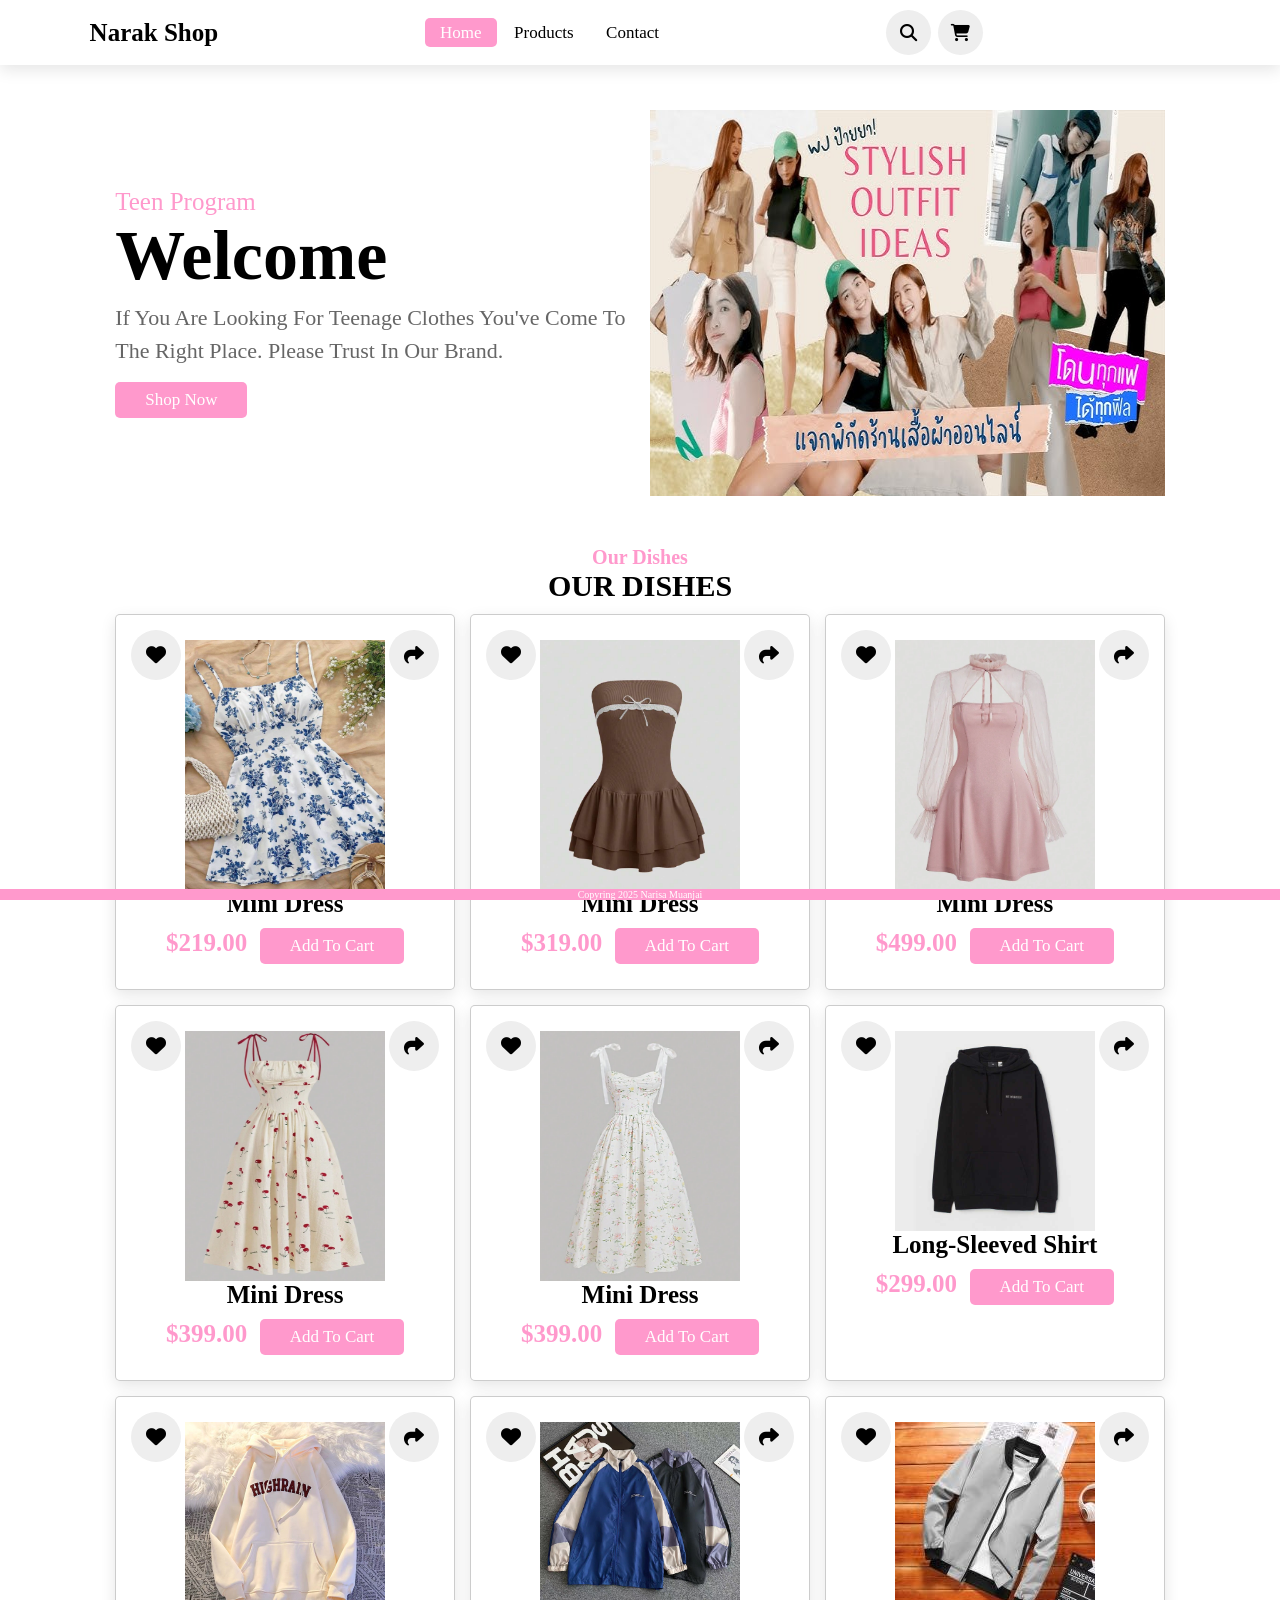
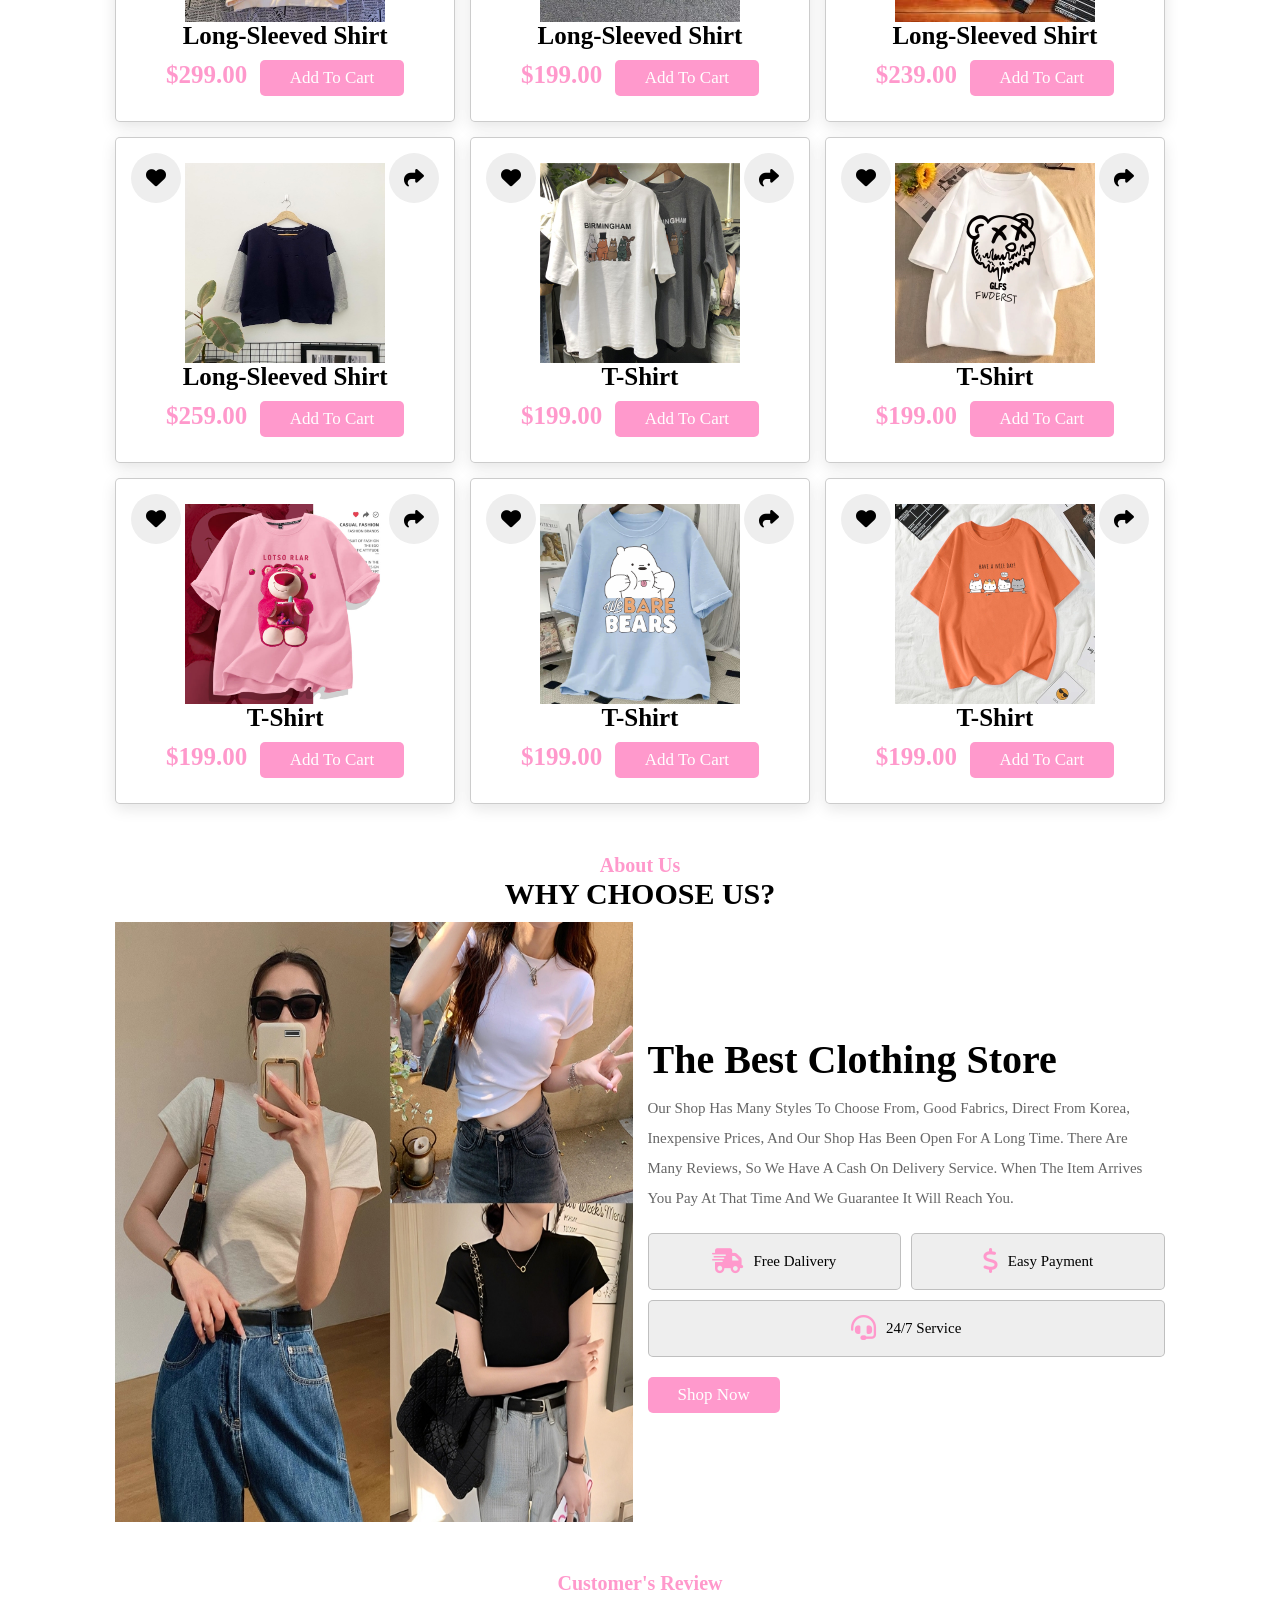
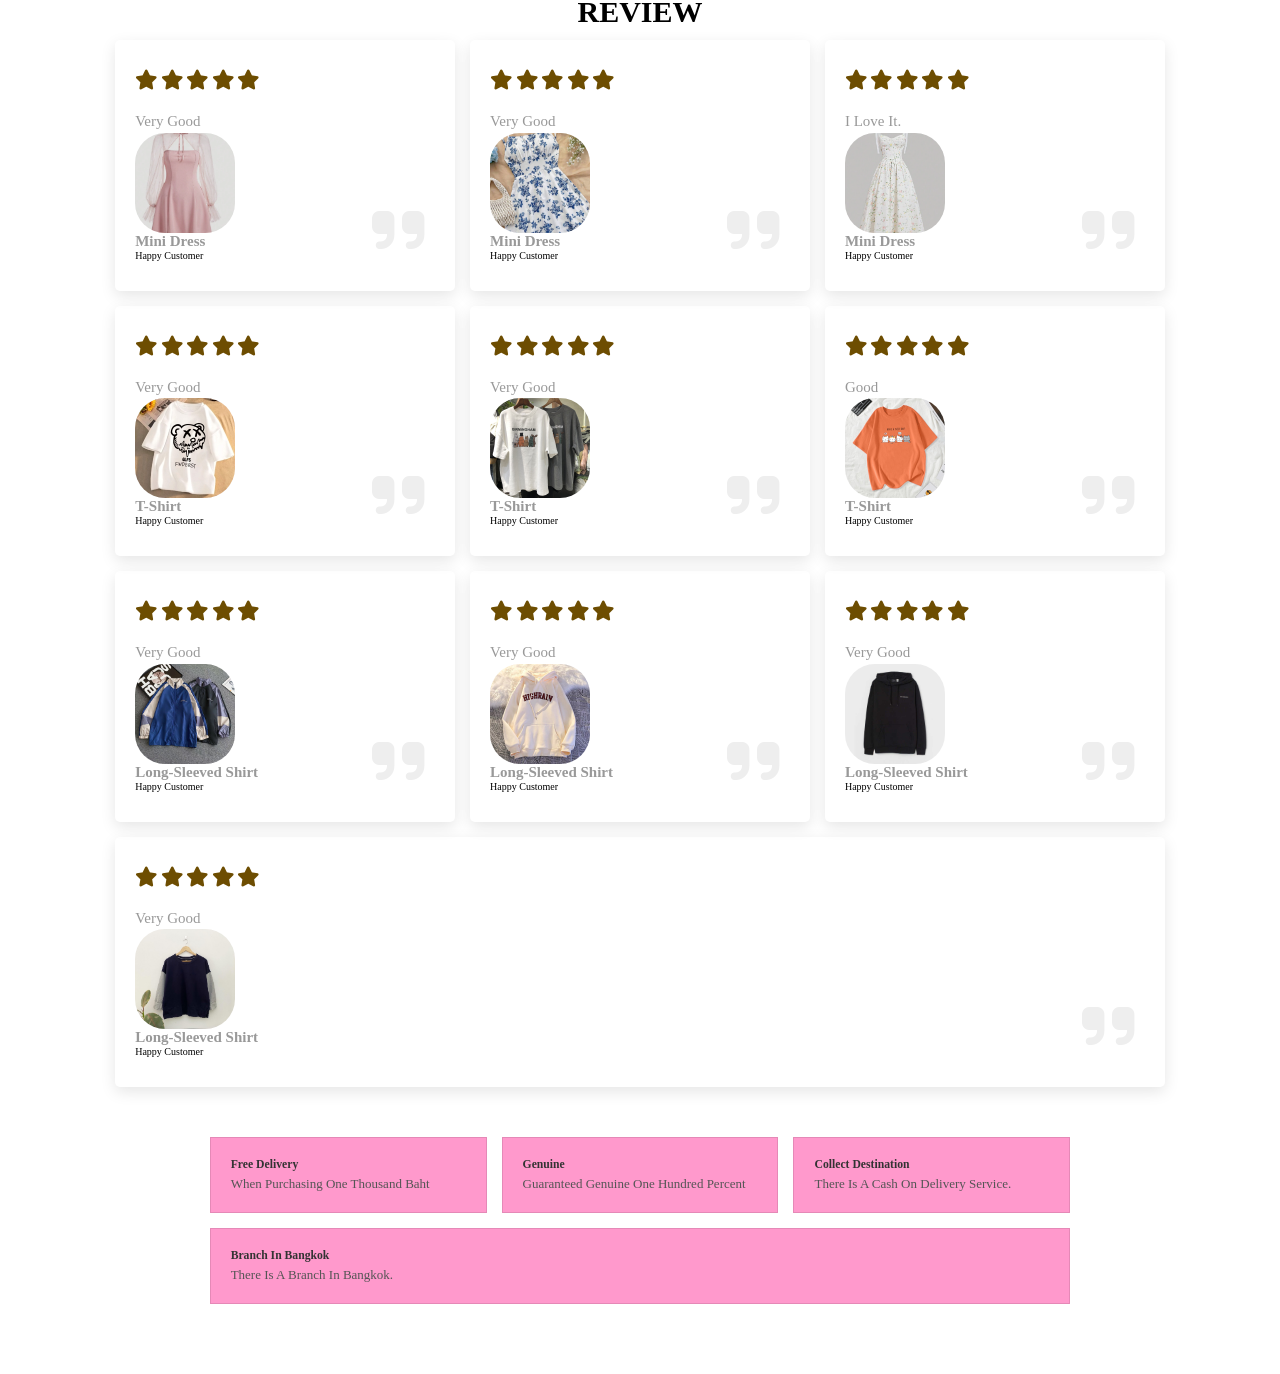
<file: index.html>
<!DOCTYPE html PUBLIC "-//W3C//DTD XHTML 1.0 Transitional//EN" "http://www.w3.org/TR/xhtml1/DTD/xhtml1-transitional.dtd">
<html xmlns="http://www.w3.org/1999/xhtml">
<head>
    <meta http-equiv="Content-Type" content="text/html; charset=utf-8" />
    <title>Home</title>

    <link rel="stylesheet" <a href="styleHome.css"></a>
<link rel="stylesheet" href="https://cdnjs.cloudflare.com/ajax/libs/font-awesome/6.4.2/css/all.min.css" />
</head>

<body>
<header>
<a href="#" class="logo">Narak Shop</a>


<nav class="navbar">
<a class="active" href="index.html">Home</a>
<a href="Product.html">Products</a>
<a href="Contact.html">Contact</a>
</nav>


<div class="icons">
<i class="fas fa-search" id="search-icon"></i>
<i href="#" class="fas fa-shopping-cart"></i>
</div>


<form action="" id="search-form>
<input type="search" name="" id="search-box">
<label for="search-box" class="fas fas-search"></label>

</header>

<section class="home" id="home">

<div class="home-slider">

<div class="swiper-wrapper wrapper">

<div class="swiper-slide slide">
<div class="content">
<span>Teen program</span>
<h3>Welcome</h3>
<p> If you are looking for teenage clothes You've come to the right place. Please trust in our brand.</p>
<a href="Product.html" class="btn">Shop Now</a>
</div>

<div class="image">
<img src="img_header/header.jpg" width="686" height="386" alt="" border="0">
</div>
</div>
</div>
</div>
</section>

<section class="dishes" id="dishes">

<h3 class="sub-heading"> our dishes</h3>
<h1 class="heading"> our dishes</h1>
&nbsp;
&nbsp;
&nbsp;
<div class="box-container">

<div class="box">
<a href="#" class="fa-solid fa-heart"></a>
<a href="#" class="fa-solid fa-share"></a>
<img src="img_product/Mini/Mini1.png" width="200" height="250" alt="" >

<h3> mini dress </h3>

<span>$219.00</span>
<a href="Payment.html" class="btn">add to cart</a>
</div>



<div class="box">
<a href="#" class="fa-solid fa-heart"></a>
<a href="#" class="fa-solid fa-share"></a>
<img src="img_product/Mini/Mini2.png" width="200" height="250" alt="" >
<h3> mini dress </h3>

<span>$319.00</span>
<a href="Payment.html" class="btn">add to cart</a>
</div>





<div class="box">
<a href="#" class="fa-solid fa-heart"></a>
<a href="#" class="fa-solid fa-share"></a>
<img src="img_product/Mini/Mini3.png" width="200" height="250" alt="" >
<h3> mini dress </h3>

<span>$499.00</span>
<a href="Payment.html" class="btn">add to cart</a>
</div>





<div class="box">
<a href="#" class="fa-solid fa-heart"></a>
<a href="#" class="fa-solid fa-share"></a>
<img src="img_product/Mini/Mini4.png" width="200" height="250" alt="" >

<h3> mini dress </h3>

<span>$399.00</span>
<a href="Payment.html" class="btn">add to cart</a>
</div>




<div class="box">
<a href="#" class="fa-solid fa-heart"></a>
<a href="#" class="fa-solid fa-share"></a>
<img src="img_product/Mini/Mini5.png" width="200" height="250" alt="" >

<h3> mini dress </h3>
<span>$399.00</span>
<a href="Payment.html" class="btn">add to cart</a>
</div>



<div class="box">
<a href="#" class="fa-solid fa-heart"></a>
<a href="#" class="fa-solid fa-share"></a>
<img src="img_product/long-sleeved shirt/long-sleeved shirt1.jpg" width="200" height="200" alt="" >

<h3> long-sleeved shirt </h3>
<span>$299.00</span>
<a href="Payment.html" class="btn">add to cart</a>
</div>



<div class="box">
<a href="#" class="fa-solid fa-heart"></a>
<a href="#" class="fa-solid fa-share"></a>
<img src="img_product/long-sleeved shirt/long-sleeved shirt2.jpg" width="200" height="200" alt="" >

<h3> long-sleeved shirt </h3>
<span>$299.00</span>
<a href="Payment.html" class="btn">add to cart</a>
</div>


<div class="box">
<a href="#" class="fa-solid fa-heart"></a>
<a href="#" class="fa-solid fa-share"></a>
<img src="img_product/long-sleeved shirt/long-sleeved shirt3.jpg" width="200" height="200" alt="" >

<h3> long-sleeved shirt </h3>
<span>$199.00</span>
<a href="Payment.html" class="btn">add to cart</a>
</div>


<div class="box">
<a href="#" class="fa-solid fa-heart"></a>
<a href="#" class="fa-solid fa-share"></a>
<img src="img_product/long-sleeved shirt/long-sleeved shirt4.jpg" width="200" height="200" alt="" >

<h3> long-sleeved shirt </h3>
<span>$239.00</span>
<a href="Payment.html" class="btn">add to cart</a>
</div>


<div class="box">
<a href="#" class="fa-solid fa-heart"></a>
<a href="#" class="fa-solid fa-share"></a>
<img src="img_product/long-sleeved shirt/long-sleeved shirt5.jpg" width="200" height="200" alt="" >

<h3> long-sleeved shirt </h3>
<span>$259.00</span>
<a href="Payment.html" class="btn">add to cart</a>
</div>


<div class="box">
<a href="#" class="fa-solid fa-heart"></a>
<a href="#" class="fa-solid fa-share"></a>
<img src="img_product/t-shirt/t-shirt1.jpg" width="200" height="200" alt="">

<h3> t-shirt </h3>
<span>$199.00</span>
<a href="Payment.htmlu" class="btn">add to cart</a>
</div>


<div class="box">
<a href="#" class="fa-solid fa-heart"></a>
<a href="#" class="fa-solid fa-share"></a>
<img src="img_product/t-shirt/t-shirt2.jpg" width="200" height="200" alt="">

<h3> t-shirt </h3>
<span>$199.00</span>
<a href="Payment.html" class="btn">add to cart</a>
</div>


<div class="box">
<a href="#" class="fa-solid fa-heart"></a>
<a href="#" class="fa-solid fa-share"></a>
<img src="img_product/t-shirt/t-shirt3.jpg" width="200" height="200" alt="">

<h3> t-shirt </h3>
<span>$199.00</span>
<a href="Payment.html" class="btn">add to cart</a>
</div>


<div class="box">
<a href="#" class="fa-solid fa-heart"></a>
<a href="#" class="fa-solid fa-share"></a>
<img src="img_product/t-shirt/t-shirt4.jpg" width="200" height="200" alt="">

<h3> t-shirt </h3>
<span>$199.00</span>
<a href="Payment.html" class="btn">add to cart</a>
</div>



<div class="box">
<a href="#" class="fa-solid fa-heart"></a>
<a href="#" class="fa-solid fa-share"></a>
<img src="img_product/t-shirt/t-shirt5.jpg" width="200" height="200" alt="">

<h3> t-shirt </h3>
<span>$199.00</span>
<a href="Payment.html" class="btn">add to cart</a>
</div>
</div>
</section>


<section class="about" id="about">

<h3 class="sub-heading"> About us</h3>
<h1 class="heading"> why choose us?</h1>
&nbsp;
&nbsp;
&nbsp;
<div class="row">
<div class="image">
<img src="img_header/About.jpg" width="400" height="600" alt="" border="0">
</div>


<div class="content">
<h3>The best clothing store</h3>
<p>Our shop has many styles to choose from, good fabrics, direct from Korea, inexpensive prices, and our shop has been open for a long time. There are many reviews, so we have a cash on delivery service. When the item arrives you pay at that time and we guarantee it will reach you.</p>


<div class="icons-container">
<div class="icons">
<i class="fas fa-shipping-fast"></i>
<span>free dalivery</span>
</div>

<div class="icons">
<i class="fas fa-dollar-sign"></i>
<span>easy payment</span>
</div>

<div class="icons">
<i class="fas fa-headset"></i>
<span>24/7 service</span>
</div>
</div>

<a href="Product.html" class="btn">Shop Now</a>

</div>
</div>
</div>
</section>
<!-- End Home-->


<!--start Review-->

<section class="review" id="review">

<h3 class="sub-heading"> customer's Review</h3>
<h1 class="heading"> Review </h1>

&nbsp;
&nbsp;
&nbsp;

<div class="box-container">
<div class="box">
<div class="stars">
<i class="fas fa-star"></i>
<i class="fas fa-star"></i>
<i class="fas fa-star"></i>
<i class="fas fa-star"></i>
<i class="fas fa-star"></i>
</div>
<p> Very Good</p>

<div class="user">
<img src="img_product/Mini/Mini3.png">
<div class="user-info"></div>
<h3>Mini dress</h3>
<span>happy customer</span>
</div>

<span class="fas fa-quote-right"></span>

</div>




<div class="box">
<div class="stars">
<i class="fas fa-star"></i>
<i class="fas fa-star"></i>
<i class="fas fa-star"></i>
<i class="fas fa-star"></i>
<i class="fas fa-star"></i>
</div>
<p>Very Good</p>

<div class="user">
<img src="img_product/Mini/Mini1.png">
<div class="user-info"></div>
<h3>Mini dress</h3>
<span>happy customer</span>
</div>

<span class="fas fa-quote-right"></span>

</div>


<div class="box">
<div class="stars">
<i class="fas fa-star"></i>
<i class="fas fa-star"></i>
<i class="fas fa-star"></i>
<i class="fas fa-star"></i>
<i class="fas fa-star"></i>
</div>
<p>I love it.</p>

<div class="user">
<img src="img_product/Mini/Mini5.png">
<div class="user-info"></div>
<h3>Mini dress</h3>
<span>happy customer</span>
</div>

<span class="fas fa-quote-right"></span>

</div>


<div class="box">
<div class="stars">
<i class="fas fa-star"></i>
<i class="fas fa-star"></i>
<i class="fas fa-star"></i>
<i class="fas fa-star"></i>
<i class="fas fa-star"></i>
</div>
<p>Very Good</p>

<div class="user">
<img src="img_product/t-shirt/t-shirt2.jpg">
<div class="user-info"></div>
<h3>t-shirt</h3>
<span>happy customer</span>
</div>

<span class="fas fa-quote-right"></span>

</div>


<div class="box">
<div class="stars">
<i class="fas fa-star"></i>
<i class="fas fa-star"></i>
<i class="fas fa-star"></i>
<i class="fas fa-star"></i>
<i class="fas fa-star"></i>
</div>
<p>Very Good</p>

<div class="user">
<img src="img_product/t-shirt/t-shirt1.jpg">
<div class="user-info"></div>
<h3>t-shirt</h3>
<span>happy customer</span>
</div>

<span class="fas fa-quote-right"></span>

</div>


<div class="box">
<div class="stars">
<i class="fas fa-star"></i>
<i class="fas fa-star"></i>
<i class="fas fa-star"></i>
<i class="fas fa-star"></i>
<i class="fas fa-star"></i>
</div>
<p>Good</p>

<div class="user">
<img src="img_product/t-shirt/t-shirt5.jpg">
<div class="user-info"></div>
<h3>t-shirt</h3>
<span>happy customer</span>
</div>

<span class="fas fa-quote-right"></span>

</div>


<div class="box">
<div class="stars">
<i class="fas fa-star"></i>
<i class="fas fa-star"></i>
<i class="fas fa-star"></i>
<i class="fas fa-star"></i>
<i class="fas fa-star"></i>
</div>
<p>Very Good</p>

<div class="user">
<img src="img_product/long-sleeved shirt/long-sleeved shirt3.jpg">
<div class="user-info"></div>
<h3>long-sleeved shirt</h3>
<span>happy customer</span>
</div>

<span class="fas fa-quote-right"></span>

</div>


<div class="box">
<div class="stars">
<i class="fas fa-star"></i>
<i class="fas fa-star"></i>
<i class="fas fa-star"></i>
<i class="fas fa-star"></i>
<i class="fas fa-star"></i>
</div>
<p>Very Good</p>

<div class="user">
<img src="img_product/long-sleeved shirt/long-sleeved shirt2.jpg">
<div class="user-info"></div>
<h3>long-sleeved shirt</h3>
<span>happy customer</span>
</div>

<span class="fas fa-quote-right"></span>

</div>


<div class="box">
<div class="stars">
<i class="fas fa-star"></i>
<i class="fas fa-star"></i>
<i class="fas fa-star"></i>
<i class="fas fa-star"></i>
<i class="fas fa-star"></i>
</div>
<p>Very Good</p>

<div class="user">
<img src="img_product/long-sleeved shirt/long-sleeved shirt1.jpg">
<div class="user-info"></div>
<h3>long-sleeved shirt</h3>
<span>happy customer</span>
</div>

<span class="fas fa-quote-right"></span>

</div>


<div class="box">
<div class="stars">
<i class="fas fa-star"></i>
<i class="fas fa-star"></i>
<i class="fas fa-star"></i>
<i class="fas fa-star"></i>
<i class="fas fa-star"></i>
</div>
<p>Very Good</p>

<div class="user">
<img src="img_product/long-sleeved shirt/long-sleeved shirt5.jpg">
<div class="user-info"></div>
<h3>long-sleeved shirt</h3>
<span>happy customer</span>
</div>

<span class="fas fa-quote-right"></span>

</div>

</div>

<!-- End Review-->

<!-- Start Footer-->
<section class="icon-container">

<div class="icon">
<div class="info">
<h3>free delivery</h3>
<span>When purchasing one thousand baht</span>
</div>
</div>


<div class="icon">
<div class="info">
<h3>Genuine</h3>
<span>Guaranteed genuine one hundred percent</span>
</div>
</div>


<div class="icon">
<div class="info">
<h3>Collect destination</h3>
<span>There is a cash on delivery service.</span>
</div>
</div>


<div class="icon">
<div class="info">
<h3>Branch in Bangkok</h3>
<span>There is a branch in Bangkok.</span>
</div>
</div>

</section>




<div class="footer">

<p>Copyring 2025 Narisa Muanjai</p>
</div>

</footer>





</body>
</html>
</file>
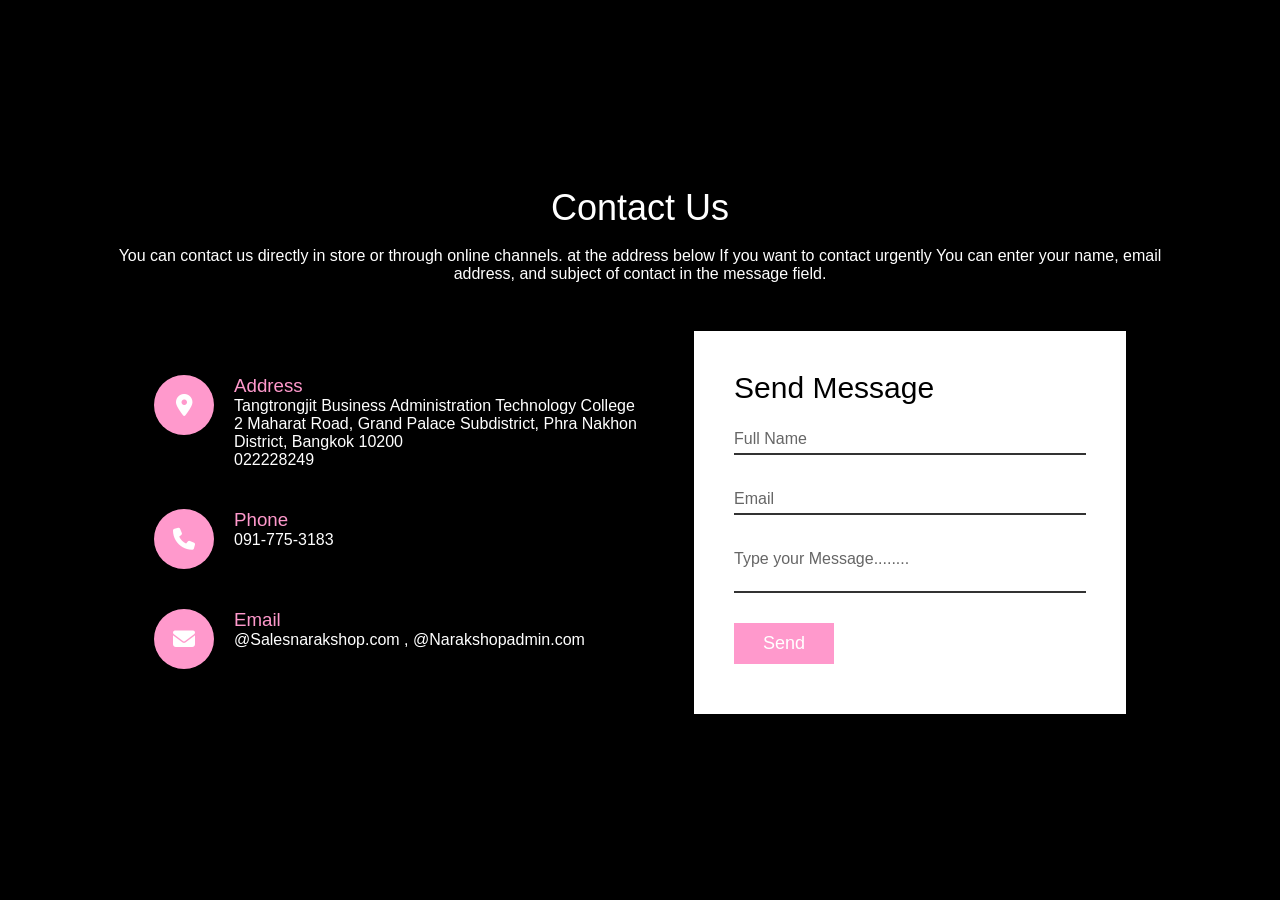
<file: Contact.html>
<!DOCTYPE html PUBLIC "-//W3C//DTD XHTML 1.0 Transitional//EN" "http://www.w3.org/TR/xhtml1/DTD/xhtml1-transitional.dtd">
<html xmlns="http://www.w3.org/1999/xhtml">
<head>
<meta http-equiv="Content-Type" content="text/html; charset=utf-8" />
<title>Contact</title>
<link rel="stylesheet" <a href="styleContact.css"></a>
<link rel="stylesheet" href="https://cdnjs.cloudflare.com/ajax/libs/font-awesome/6.4.2/css/all.min.css"/>
</head>

<body>
<section class="contact">
		 <div class="content">
		 	  <h2>Contact Us</h2>
			  &nbsp;
		      &nbsp;
			  <p>You can contact us directly in store or through online channels. at the address below If you want to contact urgently You can enter your name, email address, and subject of contact in the message field.</p>
 		 </div>
  		  &nbsp;
		  &nbsp;
		  &nbsp;
		  &nbsp;
		  &nbsp;
  		  <div class="container">
 	      <div class="contactInfo">
		  	   <div class="box">
				    <div class="icon"><i class="fa-solid fa-location-dot"></i></div>
				   		 <div class="text">
				         <h3>Address</h3>
				         <p>Tangtrongjit Business Administration Technology College<br>2 Maharat Road, Grand Palace Subdistrict, Phra Nakhon District, Bangkok 10200<br>022228249</p>
				   </div>
				 </div>
				 
				 
				 <div class="box">
				    <div class="icon"><i class="fa-solid fa-phone"></i></div>
				      <div class="text">
				      <h3>Phone</h3>
				      <p>091-775-3183</p>
				   </div>
			  </div>
			  
			   <div class="box">
				   <div class="icon"><i class="fa-solid fa-envelope"></i></div>
				        <div class="text">
				        <h3>Email</h3>
				        <p>@Salesnarakshop.com , @Narakshopadmin.com</p>
				   </div>
				 </div>
			 </div> 
			
			
			
			<div class="contactForm">
			  
			  	   <form>
				   		 <h2><font color="Black">Send Message<font></h2>
				   <div class="inputBox">
						 <input type="text" name="" required="required">
						 <span>Full Name</span>
				   </div>
			 
			  
			  <div class="inputBox">
						 <input type="text" name="" required="required">
						 <span>Email</span>
				   </div>
				   
				   
				   
			  <div class="inputBox">
						 <textarea required="required"></textarea>
						 <span>Type your Message........</span>
				   </div>   
				   
				   
			 <div class="inputBox">
						 <input type="submit" name="" value="Send">
	     		   </div>
			
			</form>	   	   
	   </div>
   </div>
   
</section>


</body>
</html>
</file>
<file: styleHome.css>
@charset "utf-8";
/* CSS Document */

:root{
   --pink:#FF99CC;
   --black:#000;
   --light-color:#666;
   --box-shadow: 0 .5rem 1.5rem rgba(0,0,0,.1);
 }


*{
  margin:0;  padding:0;
  box-sizing:border-box;
  text-decoration:none;
  outline:none;  border:none;
  text-transform:capitalize;
  transition: all .2s linear;
 }
 
html{
  font-size:62.5%;
  overflow-x:hidden;
  scroll-padding-top: 5.5rem;
  scroll-behavior:smooth;
 }

 
section {
  padding:2rem 9%;
  
 }
 
 
 
header{
  position:fixed;
  top:0; left:0; right:0;
  background:#fff;
  padding:1rem 7%;
  display:flex;
  align-items:center;
  justify-content:space-between;
  z-index:1000;
  box-shadow:var(--box-shadow);
 }

header .logo{
  color:var(--black);
  font-size:2.5rem;
  font-weight:bolder;
 }
 
header .logo i{
  color:var(--pink);
 }  
 
header .navbar a{
  font-size:1.7rem;
  border-radius:.5rem;
  padding:.5rem 1.5rem;
  color:#000;
 } 
 
header .navbar a.active, 
header .navbar a:hover{
  color:#fff;
  background:var(--pink);
 } 
 
header .icons i,
header .icons a{
  cursor:pointer;
  margin-left:.5rem;
  height:4.5rem;
  line-height:4.5rem;
  width:4.5rem;
  text-align:center;
  font-size:1.7rem;
  color:var(--black);
  border-radius:50%;
  background:#eee;
 }
 
header .icons i:hover,
header .icons a:hover{ 
  color:#fff;
  background:var(--pink);
  transform: rotate(360deg);
}

.home .home-slider .slide{
  display:flex;
  align-items:center;
  flex-wrap:wrap;
  gap:2rem;
  padding-top:9rem;
 }
  
.home .home-slider .slide .content {
  flex:1 1 45rem;
 }
 
.home .home-slider .slide .image {
  flex:1 1 45rem;
 }
 
.home .home-slider .slide .image img{
  width:100%;
 }
 
.home .home-slider .slide .content span {
  color:var(--pink);
  font-size:2.5rem;
 }
 
.home .home-slider .slide .content h3 {
  color:var(--black);
  font-size:7rem;
 } 
 
 
.home .home-slider .slide .content p {
  color:var(--light-color);
  font-size:2.2rem;
  padding:.5rem 0;
  line-height:1.5;
 } 
.btn{
  margin-top:1rem;
  display:inline-block;
  font-size:1.7rem;
  color:#fff;
  background:var(--pink);
  border-radius:.5rem;
  cursor:pointer;
  padding:.8rem 3rem;
 }   
 
 .sub-heading{
  text-align:center;
  color:var(--pink);
  font-size:2rem;
  padding-top:1rem;
}
 
.heading{
  text-align:center;
  color:var(--black);
  font-size:3rem;
  padding-bottom::2rem;
  text-transform:uppercase;
 } 
 
.dishes .box-container{
  display:grid;
  grid-template-columns: repeat(auto-fit, minmax(28rem, 1fr));
  gap:1.5rem;
 } 
 
.dishes .box-container .box{
 padding:2.5rem;
 background:#fff;
 border-radius: .5rem;
 border:.1rem solid rgba(0,0,0, .2);
 box-shadow:var(--box-shadow);
 position:relative;
 overflow:hidden;
 text-align:center;
 } 

.dishes .box-container .box .fa-heart,
.dishes .box-container .box .fa-share{
  position:absolute;
  top:1.5rem;
  background:#eee;
  border-radius:50%;
  height:5rem;
  width:5rem;
  line-height:5rem;
  font-size:2rem;
  color:var(--black);
 }

.dishes .box-container .box .fa-heart{
  left:1.5rem;
 }
 
.dishes .box-container .box .fa-share{
  right:1.5rem;
 } 
 
.dishes .box-container .box .fa-heart:hover,
.dishes .box-container .box .fa-share:hover{
 background:var(--pink);
 color:#fff;
 } 
 
.dishes .box-container .box h3{
 color:var(--black);
 font-size:2.5rem;
 }
 
.dishes .box-container .box span{
 color:var(--pink);
 font-weight:bolder;
 margin-right:1rem;
 font-size:2.5rem;
 }
  
.about .row{
 display:flex;
 flex-wrap: wrap;
 gap:1.5rem;
 align-items:center;
 }
 
.about .row .image{
 flex:1 1 45rem;
 } 
 
.about .row .image img{
 width:100%;
 } 
 
.about .row .content{
 flex:1 1 45rem;
 } 
 
.about .row .content h3{
 color:var(--black);
 font-size:4rem;
 padding:.5rem 0;
 } 
 
.about .row .content p{
 color:var(--light-color);
 font-size:1.5rem;
 padding:.5rem 0;
 line-height:2;
 } 
 
.about .row .content .icons-container{
 display:flex;
 gap:1rem;
 flex-wrap:wrap;
 padding:1rem 0;
 margin-top:.5rem;
 } 
 
 
.about .row .content .icons-container .icons{
 background:#eee;
 border-radius:.5rem;
 border:.1rem solid rgba(0,0,0,.2);
 display:flex;
 align-items:center;
 justify-content:center;
 gap:1rem;
 flex: 1 1 17rem;
 padding:1.5rem 1rem;
 } 
 
.about .row .content .icons-container .icons i{
 font-size: 2.5rem;
 color:var(--pink);
 } 
 
.about .row .content .icons-container .icons span{
 font-size: 1.5rem;
 color:var(--black);
 } 
 
 
.review .box-container{
   display:flex;
   flex-wrap:wrap;
   gap:1.5rem;
   color:#000;
 }
 
 
.review .box-container .box{
    flex: 1 1 30rem;
    box-shadow:0 .5rem 1.5rem rgba(0,0,0,.1);
    border-radius:.5rem;
    padding:3rem 2rem;
    position:relative;
 }
 
.review .box-container .box .fa-quote-right{
    position:absolute;
    bottom:3rem; right:3rem;
    font-size:6rem;
    color:#eee;
 }
 
.review .box-container .box .stars i{
    color:#6D4D01;
    font-size: 2rem;
 } 
 
.review .box-container .box p{
    color:#999;
    font-size: 1.5rem;
    line-height:1.5;
    padding-top:2rem;
 } 
 
.review .box-container .box .user img{
     height:10rem;
     width:10rem;
     border-radius:30%;
     object-fit:cover;
     margin-right:1rem;
}

.review .box-container .box .user h3{
     font-size:2rem;
     color:#333;
 }
 
 
.review .box-container .box .user h3{
     font-size:1.5rem;
     color:#999;
 }
 
 
 
 
.icon-container{
       display:flex;
       flex-wrap: wrap;
       gap:1.5rem;
       padding-top:5rem;
       padding-bottom:5rem;
       
 }
 
.icon-container .icon{
       background:#FF99CC;
       border:.1rem solid rgba(0,0,0,.1);
       padding:2rem;
       display:flex;
       align-item:center;
       flex: 1 1 25rem;
 }
 
.icon-container .icon img{
       height:5rem;
       margin-right:2rem;
 }
 
 
.icon-container .icon h3{
       color:#333;
       padding-bottom:.5rem;
       font-size:1.5 rem;
 }
 
.icon-container .icon span{
       color:#555;
       font-size:1.3rem;
 }
 
.footer {
   position: fixed;
   left: 0;
   bottom: 0;
   width: 100%;
   background:#FF99CC;
   color: white;
   text-align: center;
 }    
 
/*End page Home*/


/*start page Products*/
.container{
 position:relative;
 }
 
.container .wrapper{
 width:2000px;
 height:400px;
 margin:5rem auto;
 overflow:hidden;
 
 }
 
.container .wrapper-holder{
 display:grid;
 grid-template-columns: repeat(4 , 100%);
 height:100%;
 width:100%;
 animation:slider 30s ease-in-out infinite 
 alternate; 
}

.container #slider-img-1{
 background-image:url("img_promotion/PromotionOne.png");
 background-position:center;
 }
 
 .container #slider-img-2{
 background-image:url("img_promotion/Promotiontwo.png");
 background-position:center;
 }

 .container #slider-img-3{
 background-image:url("img_promotion/PromotionChris.png");
 background-position:center;
 }
 
 .container #slider-img-1{
 background-image:url("img_promotion/Promotionone.png");
 background-position:center;
 }
 

 
 @keyframes slider{
 0%{transform: translateX(0%);}
 10%{transform: translateX(-100%);}
 20%{transform: translateX(-100%);}
 30%{transform: translateX(-200%);}
 40%{transform: translateX(-200%);}
 50%{transform: translateX(-200%);}
 60%{transform: translateX(-300%);}
 70%{transform: translateX(-300%);}
 80%{transform: translateX(-300%);}
 90%{transform: translateX(0%);}
 100%{transform: translateX(0%);}
 } 
 
 
/* End Products */
</file>
<file: styleContact.css>
@charset "utf-8";
/* CSS Document */

*
{
  margin:0;
  padding:0;
  box-sizing:border-box;
  font-family:sans-serif;
}

  
.contact
{
  position:relative;
  min-height:100vh;
  padding:50px 100px;
  display:flex;
  justify-content:center;
  align-items:center;
  flex-direction:column;
  background-color:#000;
 }
 

.contact .content
{
  max-height:800px; 
  text-align:center;
}

.contact .content h2
{
  font-size:36px;
  font-weight:500;
  color:#fff;
 }

.contact .content p
{
  font-weight:300;
  color:#fff;
}


.container 
{ 
  width:100%;
  display:flex;
  justify-content:center;
  align-items:center;
  margin-top:30px;
 }


.container .contactInfo
{
   width:50%;
   display:flex;
   flex-direction:column; 
}


.container .contactInfo .box
{
    position:relative;
    padding:20px 0;
    display:flex;
 }

.container .contactInfo .box .icon
{
     min-width:60px;
     height:60px;   
     background:#FF99CC;
     color:#fff;
     display:flex;
     justify-content:center;
     align-items:center;
     border-radius:50%;
     font-size:22px;
}


.container .contactInfo .box .text
{
     display:flex;
     margin-left:20px;
     font-size:16px;
     color:#fff;
     flex-direction:column;
     font-weight:300;
 }
 
.container .contactInfo .box .text h3
{
      font-weight:500;
      color:#FF99CC;
}

.contactForm
{
      width:40%;
      padding:40px;
      background:#fff;
}

.contactForm h2
{
      font-size: 30px;
      color:#fff;
      font-weight:500;
 }

.contactForm .inputBox
{
      position:relative;
      width:100%;
      margin-top:10px;
 } 
 
.contactForm .inputBox input,
.contactForm .inputBox textarea
{
      width:100%;
      padding:5px 0;
      font-size:16px;
      margin:10px 0;
      border:none;
      border-bottom:2px solid #333;
      outline:none;
      resize:none; 
}

.contactForm .inputBox span
{
      position:absolute;
      left:0;
      padding:5px 0;
      font-size:16px;
      margin:10px 0;
      pointer-events:none;
      transition:0.5s;
      color:#666; 
}

.contactForm .inputBox input:focus ~ span,
.contactForm .inputBox input:valid ~ span,
.contactForm .inputBox textarea:focus ~ span,
.contactForm .inputBox textarea:valid ~ span
{
  color:#FF99CC;
  font-size:12px;
  transform:translateY(-20px);
}
 
.contactForm .inputBox input[type="submit"]
{ 
  width:100px;
  background:#FF99CC;
  color:#fff;
  border:none;
  cursor:pointer;
  padding:10px;
  font-size:18px;
}
</file>
